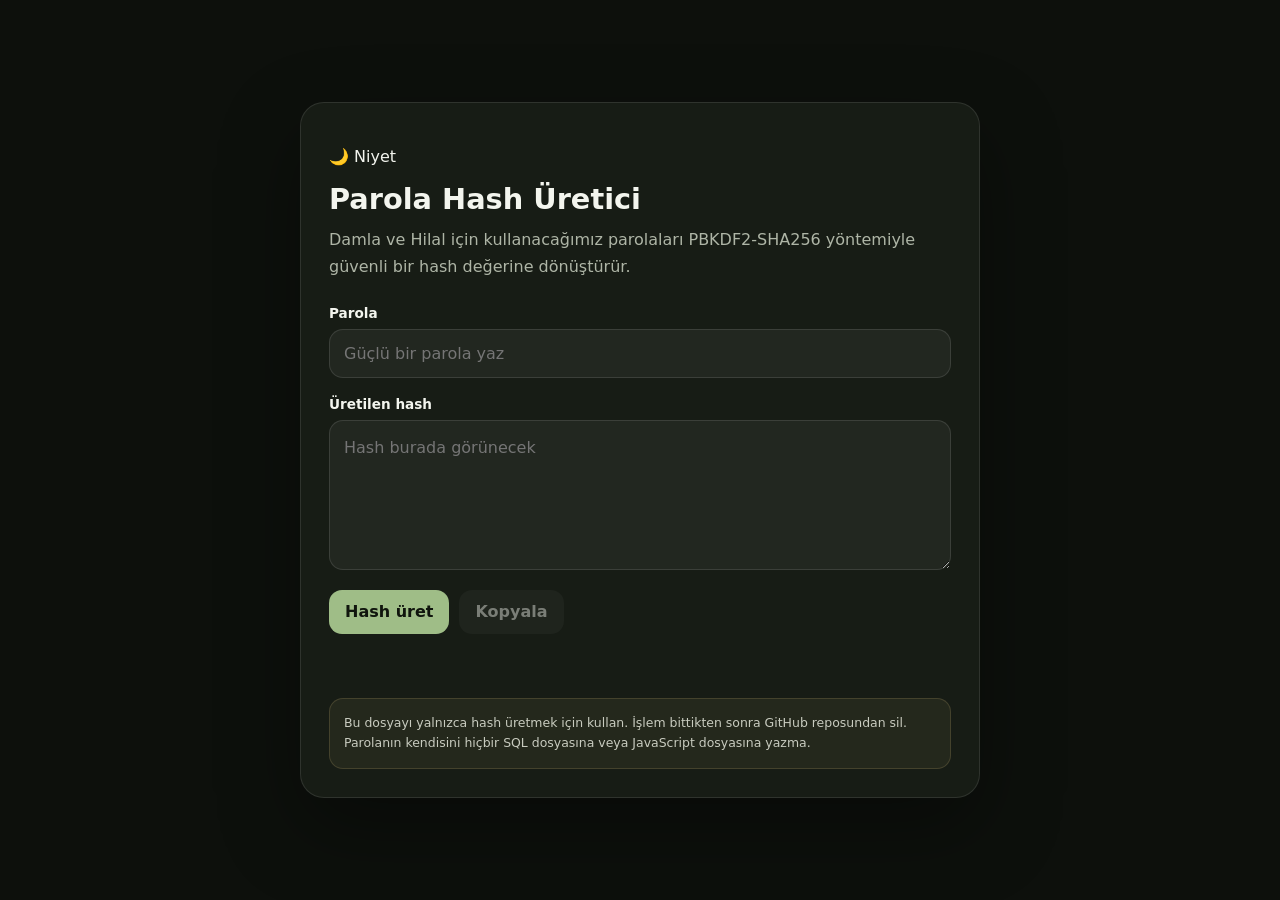
<file: scripts/generate-password-hash.html>
<!DOCTYPE html>
<html lang="tr">
<head>
  <meta charset="UTF-8">

  <meta
    name="viewport"
    content="width=device-width, initial-scale=1.0"
  >

  <title>Niyet | Parola Hash Üretici</title>

  <style>
    :root {
      color-scheme: dark;
      font-family:
        Inter,
        system-ui,
        -apple-system,
        BlinkMacSystemFont,
        "Segoe UI",
        sans-serif;
    }

    * {
      box-sizing: border-box;
    }

    body {
      display: grid;
      min-height: 100vh;
      margin: 0;
      padding: 24px;
      place-items: center;
      color: #f3f5ee;
      background: #0d100c;
    }

    main {
      width: min(100%, 680px);
      padding: 28px;
      border: 1px solid rgba(255, 255, 255, 0.1);
      border-radius: 24px;
      background: #171c15;
      box-shadow: 0 30px 80px rgba(0, 0, 0, 0.35);
    }

    h1 {
      margin: 0;
      font-size: 1.8rem;
    }

    .description {
      margin: 10px 0 24px;
      color: #aeb5a6;
      line-height: 1.7;
    }

    .field {
      display: grid;
      gap: 8px;
      margin-top: 18px;
    }

    label {
      font-size: 0.85rem;
      font-weight: 700;
    }

    input,
    textarea {
      width: 100%;
      padding: 14px;
      border: 1px solid rgba(255, 255, 255, 0.11);
      border-radius: 14px;
      outline: none;
      color: #f3f5ee;
      background: rgba(255, 255, 255, 0.05);
      font: inherit;
    }

    input:focus,
    textarea:focus {
      border-color: rgba(159, 189, 135, 0.6);
    }

    textarea {
      min-height: 150px;
      resize: vertical;
      line-height: 1.6;
    }

    .actions {
      display: flex;
      flex-wrap: wrap;
      gap: 10px;
      margin-top: 20px;
    }

    button {
      min-height: 44px;
      padding: 10px 16px;
      border: 0;
      border-radius: 13px;
      cursor: pointer;
      font: inherit;
      font-weight: 750;
    }

    #generateButton {
      color: #10150d;
      background: #9fbd87;
    }

    #copyButton {
      color: #f3f5ee;
      background: rgba(255, 255, 255, 0.08);
    }

    button:disabled {
      cursor: not-allowed;
      opacity: 0.45;
    }

    .status {
      min-height: 24px;
      margin-top: 16px;
      color: #9fbd87;
      font-size: 0.82rem;
    }

    .warning {
      margin-top: 24px;
      padding: 14px;
      border: 1px solid rgba(214, 189, 123, 0.18);
      border-radius: 14px;
      color: #c8cbbf;
      background: rgba(214, 189, 123, 0.07);
      font-size: 0.78rem;
      line-height: 1.65;
    }
  </style>
</head>

<body>
  <main>
    <p>🌙 Niyet</p>

    <h1>Parola Hash Üretici</h1>

    <p class="description">
      Damla ve Hilal için kullanacağımız parolaları PBKDF2-SHA256
      yöntemiyle güvenli bir hash değerine dönüştürür.
    </p>

    <div class="field">
      <label for="passwordInput">Parola</label>

      <input
        type="password"
        id="passwordInput"
        autocomplete="new-password"
        placeholder="Güçlü bir parola yaz"
      >
    </div>

    <div class="field">
      <label for="resultOutput">Üretilen hash</label>

      <textarea
        id="resultOutput"
        readonly
        placeholder="Hash burada görünecek"
      ></textarea>
    </div>

    <div class="actions">
      <button type="button" id="generateButton">
        Hash üret
      </button>

      <button type="button" id="copyButton" disabled>
        Kopyala
      </button>
    </div>

    <p class="status" id="statusMessage" aria-live="polite"></p>

    <div class="warning">
      Bu dosyayı yalnızca hash üretmek için kullan. İşlem bittikten sonra
      GitHub reposundan sil. Parolanın kendisini hiçbir SQL dosyasına veya
      JavaScript dosyasına yazma.
    </div>
  </main>

  <script>
    "use strict";

    const ITERATIONS = 310000;
    const SALT_LENGTH = 16;
    const HASH_LENGTH_BITS = 256;

    const passwordInput =
      document.getElementById("passwordInput");

    const resultOutput =
      document.getElementById("resultOutput");

    const generateButton =
      document.getElementById("generateButton");

    const copyButton =
      document.getElementById("copyButton");

    const statusMessage =
      document.getElementById("statusMessage");

    generateButton.addEventListener("click", generateHash);
    copyButton.addEventListener("click", copyHash);

    async function generateHash() {
      const password = passwordInput.value;

      clearStatus();

      if (!password) {
        setStatus("Önce bir parola yaz.", true);
        passwordInput.focus();
        return;
      }

      if (password.length < 10) {
        setStatus(
          "Parola en az 10 karakter olmalı.",
          true
        );

        passwordInput.focus();
        return;
      }

      generateButton.disabled = true;
      copyButton.disabled = true;
      resultOutput.value = "";

      setStatus("Hash oluşturuluyor...");

      try {
        const salt = new Uint8Array(SALT_LENGTH);
        crypto.getRandomValues(salt);

        const passwordKey = await crypto.subtle.importKey(
          "raw",
          new TextEncoder().encode(password),
          {
            name: "PBKDF2"
          },
          false,
          ["deriveBits"]
        );

        const derivedBits = await crypto.subtle.deriveBits(
          {
            name: "PBKDF2",
            hash: "SHA-256",
            salt,
            iterations: ITERATIONS
          },
          passwordKey,
          HASH_LENGTH_BITS
        );

        const hashBytes = new Uint8Array(derivedBits);

        const saltBase64 = uint8ArrayToBase64Url(salt);
        const hashBase64 = uint8ArrayToBase64Url(hashBytes);

        const storedHash = [
          "pbkdf2",
          ITERATIONS,
          saltBase64,
          hashBase64
        ].join("$");

        resultOutput.value = storedHash;
        copyButton.disabled = false;

        setStatus("Hash başarıyla oluşturuldu.");
      } catch (error) {
        console.error(error);

        setStatus(
          "Hash oluşturulurken bir sorun meydana geldi.",
          true
        );
      } finally {
        generateButton.disabled = false;
      }
    }

    async function copyHash() {
      const hash = resultOutput.value;

      if (!hash) {
        return;
      }

      try {
        await navigator.clipboard.writeText(hash);
        setStatus("Hash panoya kopyalandı.");
      } catch {
        resultOutput.select();
        document.execCommand("copy");

        setStatus("Hash panoya kopyalandı.");
      }
    }

    function uint8ArrayToBase64Url(bytes) {
      let binaryString = "";

      for (const byte of bytes) {
        binaryString += String.fromCharCode(byte);
      }

      return btoa(binaryString)
        .replaceAll("+", "-")
        .replaceAll("/", "_")
        .replaceAll("=", "");
    }

    function setStatus(message, isError = false) {
      statusMessage.textContent = message;

      statusMessage.style.color = isError
        ? "#d98f8f"
        : "#9fbd87";
    }

    function clearStatus() {
      statusMessage.textContent = "";
    }
  </script>
</body>
</html>
</file>
